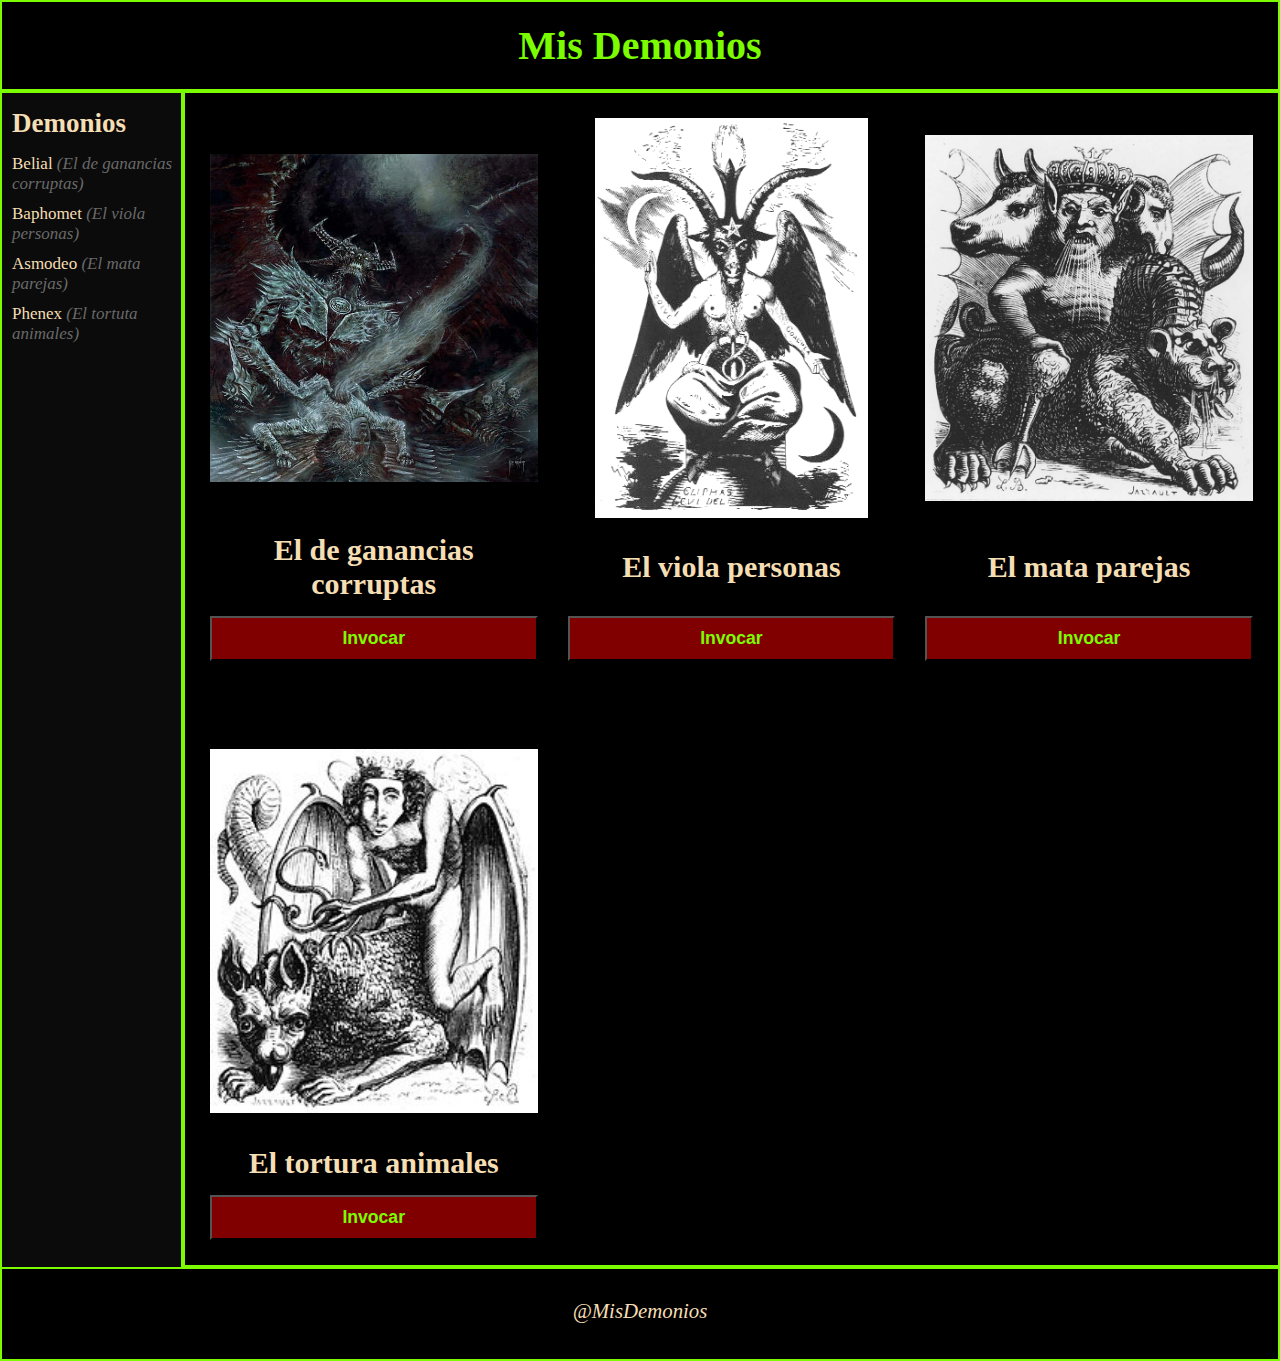
<file: index.html>
<!DOCTYPE html>
<html lang="en">

<head>
    <meta charset="UTF-8">
    <meta http-equiv="X-UA-Compatible" content="IE=edge">
    <meta name="viewport" content="width=device-width, initial-scale=1.0">
    <title> Desafio 2 - Mis Demonios  </title>
    <!-- Aqui enlazo el archivo CSS: -->
    <link rel="stylesheet" href="./Assets/CSS/Estilos.css">
</head>

<body> 
    <div class="grid-container"> 


        <header> <!-- Aqui va a ir el titulo de Mi Ecommerce -->
            <h3 class="Titulo"> Mis Demonios </h3>
        </header>



        <sidebar> <!-- Aqui va a ir el menu de categorias-->
            <nav class="Menu"> 
                <ul> 
                    <h4> Demonios </h4>
                    <li> Belial <span> (El de ganancias corruptas) </span> </li>
                    <li> Baphomet <span> (El viola personas) </span> </li>
                    <li> Asmodeo <span> (El mata parejas) </span> </li>
                    <li> Phenex <span> (El tortuta animales) </span> </li>
                </ul>
            </nav>
        </sidebar>



        <main> <!-- Aqui va la muestra de demonios -->
            <div class="Demonio">
                <img src="./Assets/Imagenes/Belial.webp" alt="FallosTecnicos" title="Belial">
                <h2> El de ganancias corruptas </h2>
                <button> Invocar </button>
            </div>

            <div class="Demonio">
                <img src="./Assets/Imagenes/Baphomet.webp" alt="FallosTecnicos" title="Baphomet">
                <h2> El viola personas </h2>
                <button> Invocar </button>
            </div>

            <div class="Demonio">
                <img src="./Assets/Imagenes/Asmodeo.webp" alt="FallosTecnicos" title="Asmodeo">
                <h2> El mata parejas </h2>
                <button> Invocar </button>
            </div>
            
            <div class="Demonio">
                <img src="./Assets/Imagenes/Phenex2.jpeg" alt="FallosTecnicos" title="Phenex">
                <h2> El tortura animales </h2>
                <button> Invocar </button>
            </div>
        </main>



        <footer> <!-- Aqui va el @miecommerce. sencillo -->
            <p> @MisDemonios </p>
        </footer>

    </div>
</body>
</html>
</file>
<file: Assets/CSS/Estilos.css>
/* El reseteo de margin y padding */
*{
    margin: 0;
    padding: 0;
}


/* Estructura de la pagina. Es mas que nada armar el esqueleto */
.grid-container{
    display: grid;
    grid-template-areas: 
    'header header'
    'sidebar main'
    'footer footer';
    grid-template-columns: 1fr 6fr;
}

header{
    grid-area: header;
    border: 2px solid lawngreen;
}

sidebar{ 
    grid-area: sidebar;
    height: 100%;
    background-color: rgba(0, 0, 0, 0.955);
    border: 2px solid lawngreen;
    color: wheat;
}

main{
    grid-area: main;
    height: 100%;
    border: 2px solid lawngreen;
    box-sizing: border-box;
}

footer{
    grid-area: footer;
    text-align: center;
    border: 2px solid lawngreen;
    height: 60px;
    background-color: black;
    color: wheat;
    padding-top: 30px;
    font-size: 1.3rem;
    font-style: italic;
}


/* Aqui comienza lo estetico. Primero vamos a trabajar sobre el titulo */ 
.Titulo{
    background-color: rgb(0, 0, 0);
    color: lawngreen;
    text-align: center;
    padding-top: 20px;
    padding-bottom: 20px;
    font-size: 40px;
}


/* Continuamos con el menu lateral */ 
.Menu{
    display: flex;
    flex-direction: column;
}

ul{
    padding-left: 10px;
}

ul span{
    color: rgb(105, 105, 105);
    font-style: italic;
}

ul h4{
    padding-top: 15px;
    padding-bottom: 15px;
    font-size: 27px;
}

ul li {
    padding-bottom: 10px;
    list-style: none;
    font-size: 17px;
}


/* Aqui comenzamos a trabajar sobre el main que es la muestra de demonios. */ 
main{
    display: grid;
    grid-template-columns: 3fr 3fr 3fr;
    row-gap: 70px;
    column-gap: 30px;
    padding: 25px;
    background-color: black;
}

/* La clase de las cuatro cards */ 
.Demonio {
    color: wheat;
    display: flex;
    flex-direction: column;
    justify-content: space-between;
}

/* Imagen de los demonios dentro de la card */
.Demonio img {
    object-fit: contain;
    height: 400px;
    width: 100%;
}

/* Titulo de los demonios (lo que hacen*/ 
.Demonio h2{
    text-align: center;
    padding-top: 15px;
    padding-bottom: 15px;
    font-size: 30px;
}

/* Ok, abarca toda la card y esta bonito */
button{
    padding: 10px;
    background-color: maroon;
    color: lawngreen;
    font-size: 1.1rem;
    font-weight: bolder;
}
</file>
